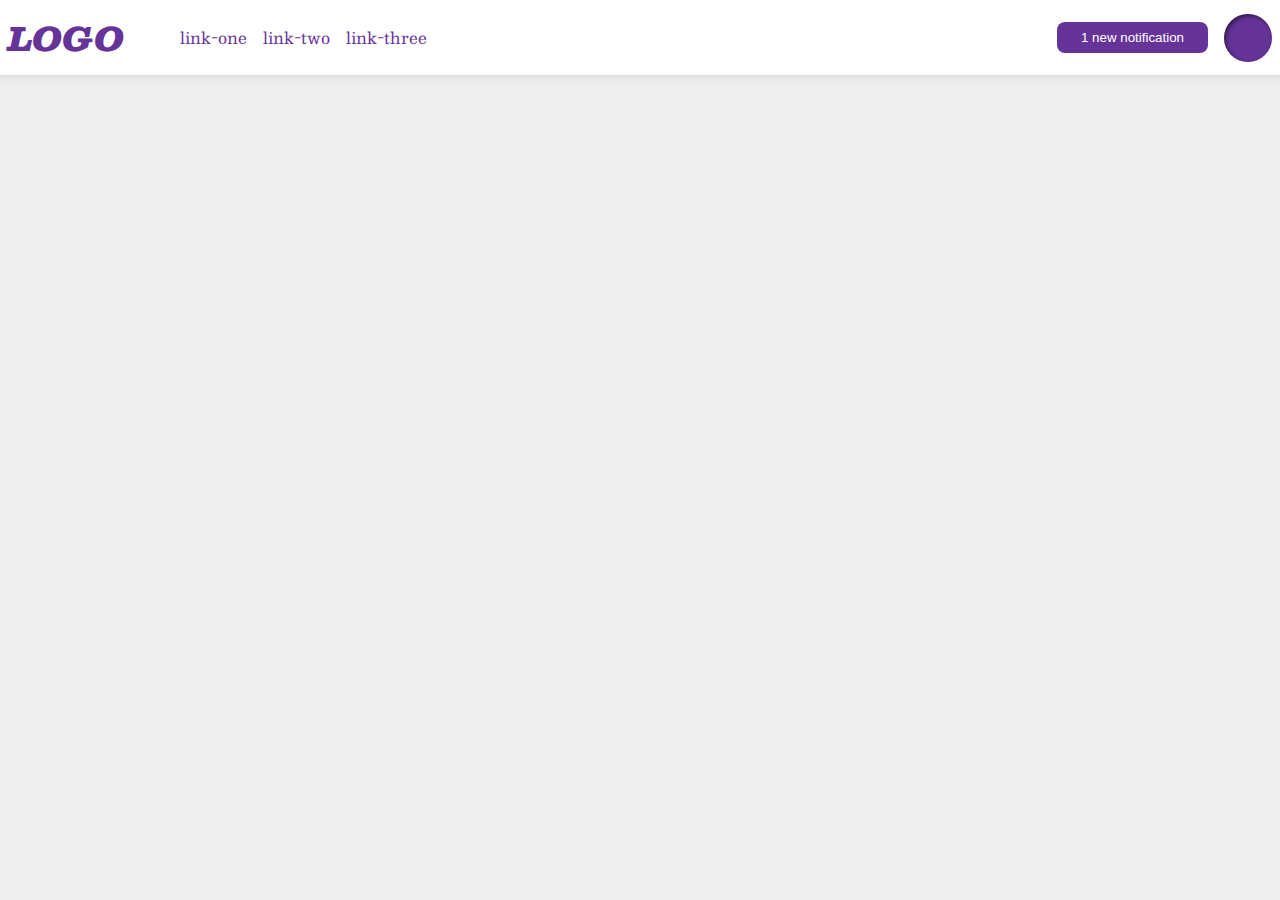
<file: flex/03-flex-header-2/index.html>
<!DOCTYPE html>
<html lang="en">
  <head>
    <meta charset="UTF-8">
    <meta http-equiv="X-UA-Compatible" content="IE=edge">
    <meta name="viewport" content="width=device-width, initial-scale=1.0">
    <title>Flex Header 2</title>
    <link rel="stylesheet" href="style.css">
  </head>
  <body>
    <div class="header">
      <div class="left">
        <div class="logo">
          LOGO
        </div>
        <ul class="links">
          <li><a href="https://google.com">link-one</a></li>
          <li><a href="https://google.com">link-two</a></li>
          <li><a href="https://google.com">link-three</a></li>
        </ul>
      </div>
      <div class="right">
        <button class="notifications">
          1 new notification
        </button>
        <div class="profile-image"></div>
      </div>
    </div>
  </body>
</html>
</file>
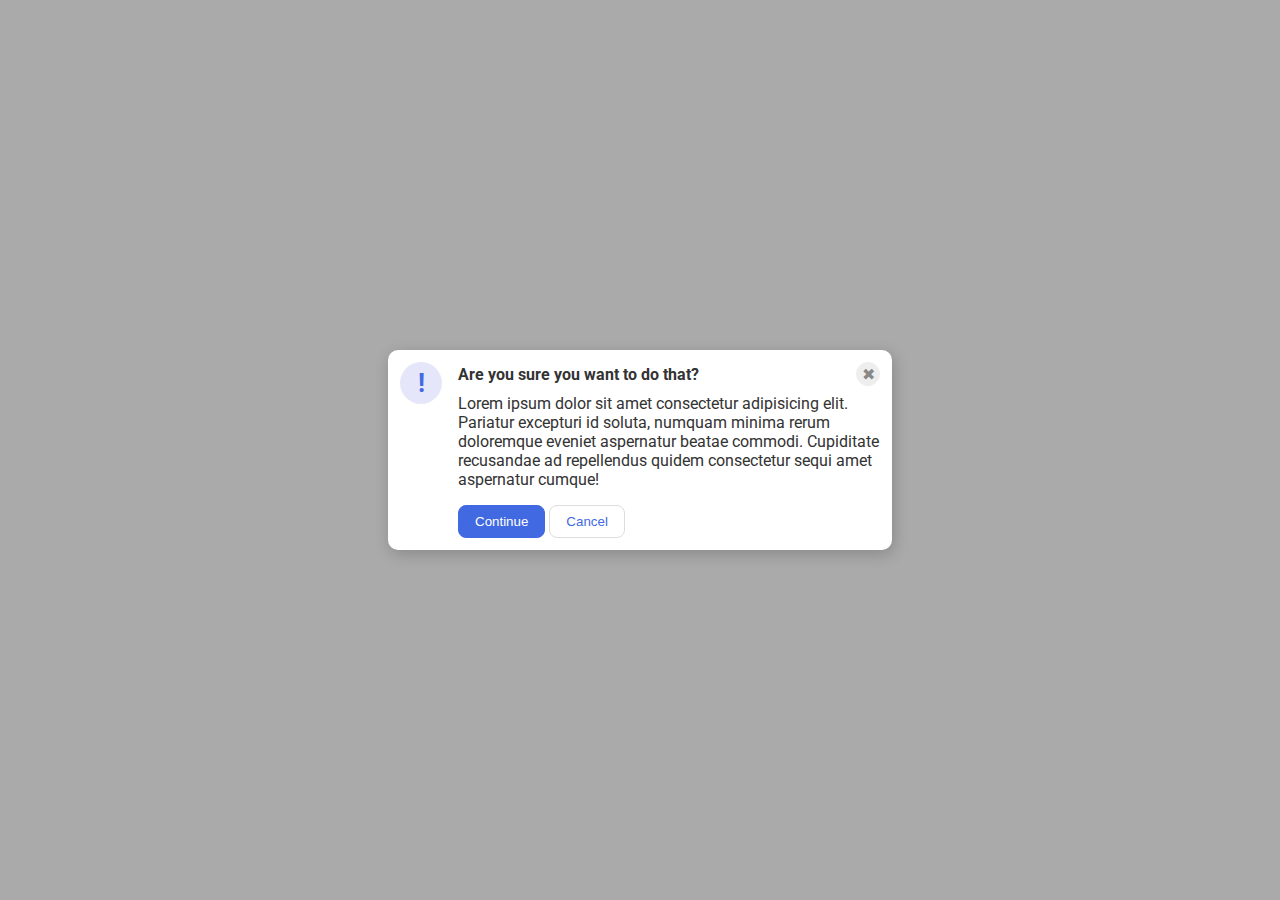
<file: flex/05-flex-modal/index.html>
<!DOCTYPE html>
<html lang="en">
  <head>
    <meta charset="UTF-8">
    <meta http-equiv="X-UA-Compatible" content="IE=edge">
    <meta name="viewport" content="width=device-width, initial-scale=1.0">
    <link rel="stylesheet" href="style.css">
    <title>Modal</title>
  </head>
  <body>
    <div class="modal">
      <div class="icon">!</div>
      <div class="section">
        <div class="header">Are you sure you want to do that?
          <button class="close-button">✖</button>
        </div>
        <div class="text">Lorem ipsum dolor sit amet consectetur adipisicing elit. Pariatur excepturi id soluta, numquam minima rerum doloremque eveniet aspernatur beatae commodi. Cupiditate recusandae ad repellendus quidem consectetur sequi amet aspernatur cumque!</div>
        <button class="continue">Continue</button>
        <button class="cancel">Cancel</button>
      </div>
    </div>
  </body>
</html>
</file>
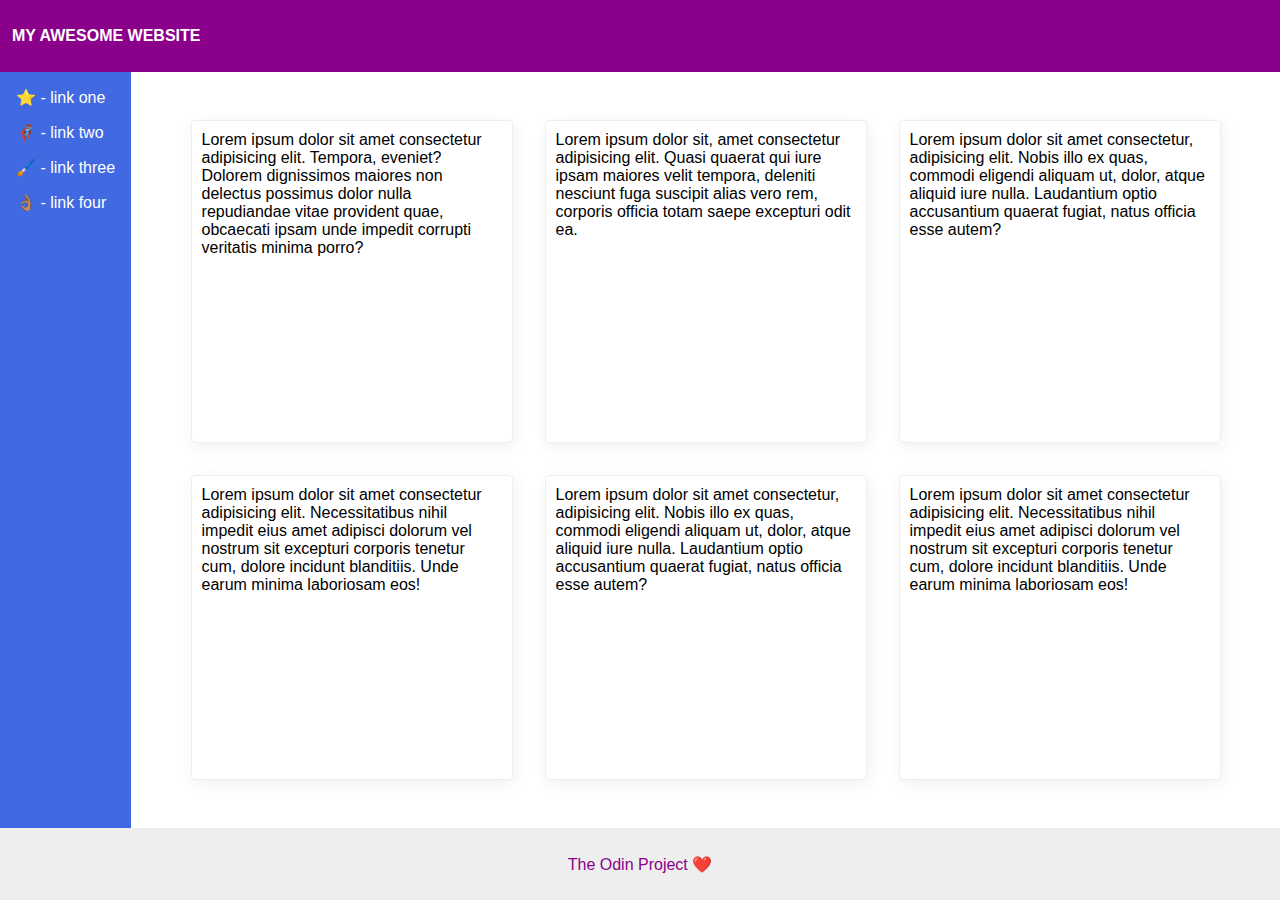
<file: flex/07-flex-layout-2/index.html>
<!DOCTYPE html>
<html lang="en">
  <head>
    <meta charset="UTF-8">
    <meta http-equiv="X-UA-Compatible" content="IE=edge">
    <meta name="viewport" content="width=device-width, initial-scale=1.0">
    <title>The Holy Grail</title>
    <link rel="stylesheet" href="style.css">
  </head>
  <body>
    <div class="header">
      MY AWESOME WEBSITE
    </div>
    
    <div class="content">
      <div class="sidebar">
        <ul>
          <li><a href="#">⭐ - link one</a></li>
          <li><a href="#">🦸🏽‍♂️ - link two</a></li>
          <li><a href="#">🖌️ - link three</a></li>
          <li><a href="#">👌🏽 - link four</a></li>
        </ul>
      </div>
    
      <div class="cards">
        <div class="card">Lorem ipsum dolor sit amet consectetur adipisicing elit. Tempora, eveniet? Dolorem dignissimos maiores non delectus possimus dolor nulla repudiandae vitae provident quae, obcaecati ipsam unde impedit corrupti veritatis minima porro?</div>
        <div class="card">Lorem ipsum dolor sit, amet consectetur adipisicing elit. Quasi quaerat qui iure ipsam maiores velit tempora, deleniti nesciunt fuga suscipit alias vero rem, corporis officia totam saepe excepturi odit ea.</div>
        <div class="card">Lorem ipsum dolor sit amet consectetur, adipisicing elit. Nobis illo ex quas, commodi eligendi aliquam ut, dolor, atque aliquid iure nulla. Laudantium optio accusantium quaerat fugiat, natus officia esse autem?</div>
        <div class="card">Lorem ipsum dolor sit amet consectetur adipisicing elit. Necessitatibus nihil impedit eius amet adipisci dolorum vel nostrum sit excepturi corporis tenetur cum, dolore incidunt blanditiis. Unde earum minima laboriosam eos!</div>
        <div class="card">Lorem ipsum dolor sit amet consectetur, adipisicing elit. Nobis illo ex quas, commodi eligendi aliquam ut, dolor, atque aliquid iure nulla. Laudantium optio accusantium quaerat fugiat, natus officia esse autem?</div>
        <div class="card">Lorem ipsum dolor sit amet consectetur adipisicing elit. Necessitatibus nihil impedit eius amet adipisci dolorum vel nostrum sit excepturi corporis tenetur cum, dolore incidunt blanditiis. Unde earum minima laboriosam eos!</div>
      </div>
    </div>
    <div class="footer">
      The Odin Project ❤️
    </div>
  </body>
</html>
</file>
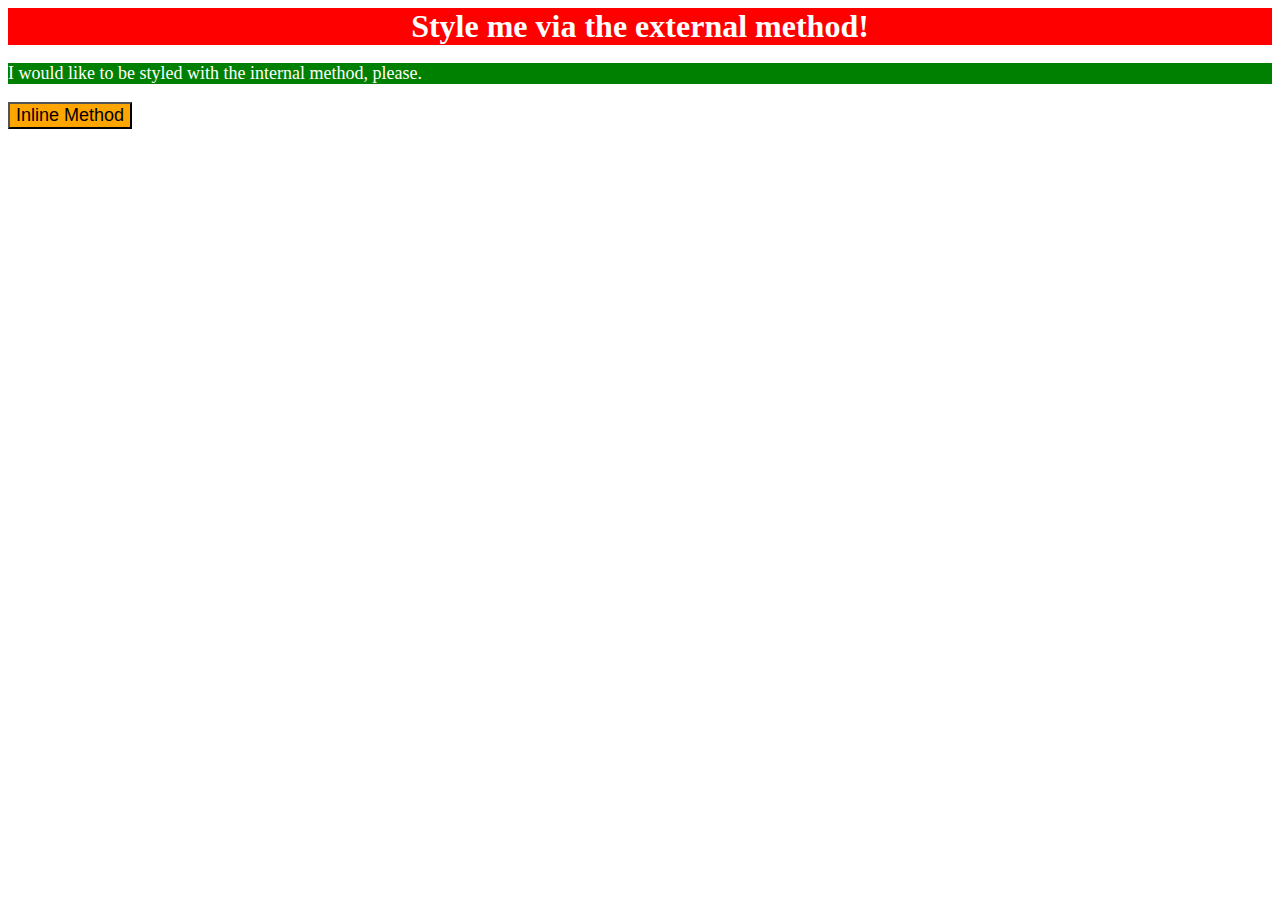
<file: foundations/01-css-methods/index.html>
<!DOCTYPE html>
<html lang="en">
  <head>
    <meta charset="UTF-8">
    <meta http-equiv="X-UA-Compatible" content="IE=edge">
    <meta name="viewport" content="width=device-width, initial-scale=1.0">
    <link rel="stylesheet" href="styles.css">
    <title>Methods for Adding CSS</title>
    <style>
      p {
        background-color: green;
        color: white;
        font-size: 18px;
      }
    </style>
  </head>
  <body>
    <div>Style me via the external method!</div>
    <p>I would like to be styled with the internal method, please.</p>
    <button style="background-color: orange; font-size: 18px;">Inline Method</button>
  </body>
</html>
</file>
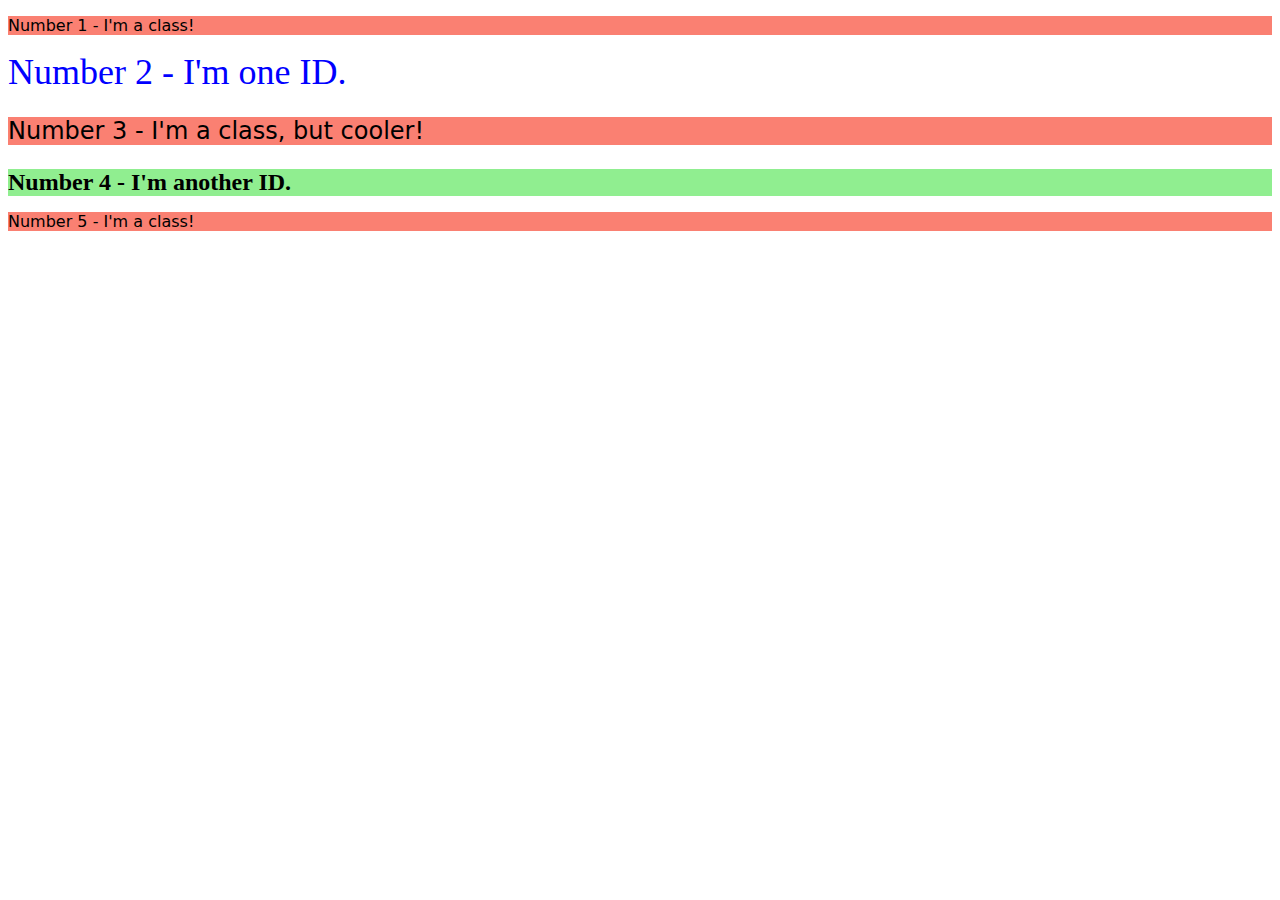
<file: foundations/02-class-id-selectors/index.html>
<!DOCTYPE html>
<html lang="en">
  <head>
    <meta charset="UTF-8">
    <meta http-equiv="X-UA-Compatible" content="IE=edge">
    <meta name="viewport" content="width=device-width, initial-scale=1.0">
    <title>Class and ID Selectors</title>
    <link rel="stylesheet" href="style.css">
  </head>
  <body>
    <p class="odd">Number 1 - I'm a class!</p>
    <div id="two">Number 2 - I'm one ID.</div>
    <p class="odd cool">Number 3 - I'm a class, but cooler!</p>
    <div id="four">Number 4 - I'm another ID.</div>
    <p class="odd">Number 5 - I'm a class!</p>
  </body>
</html>
</file>
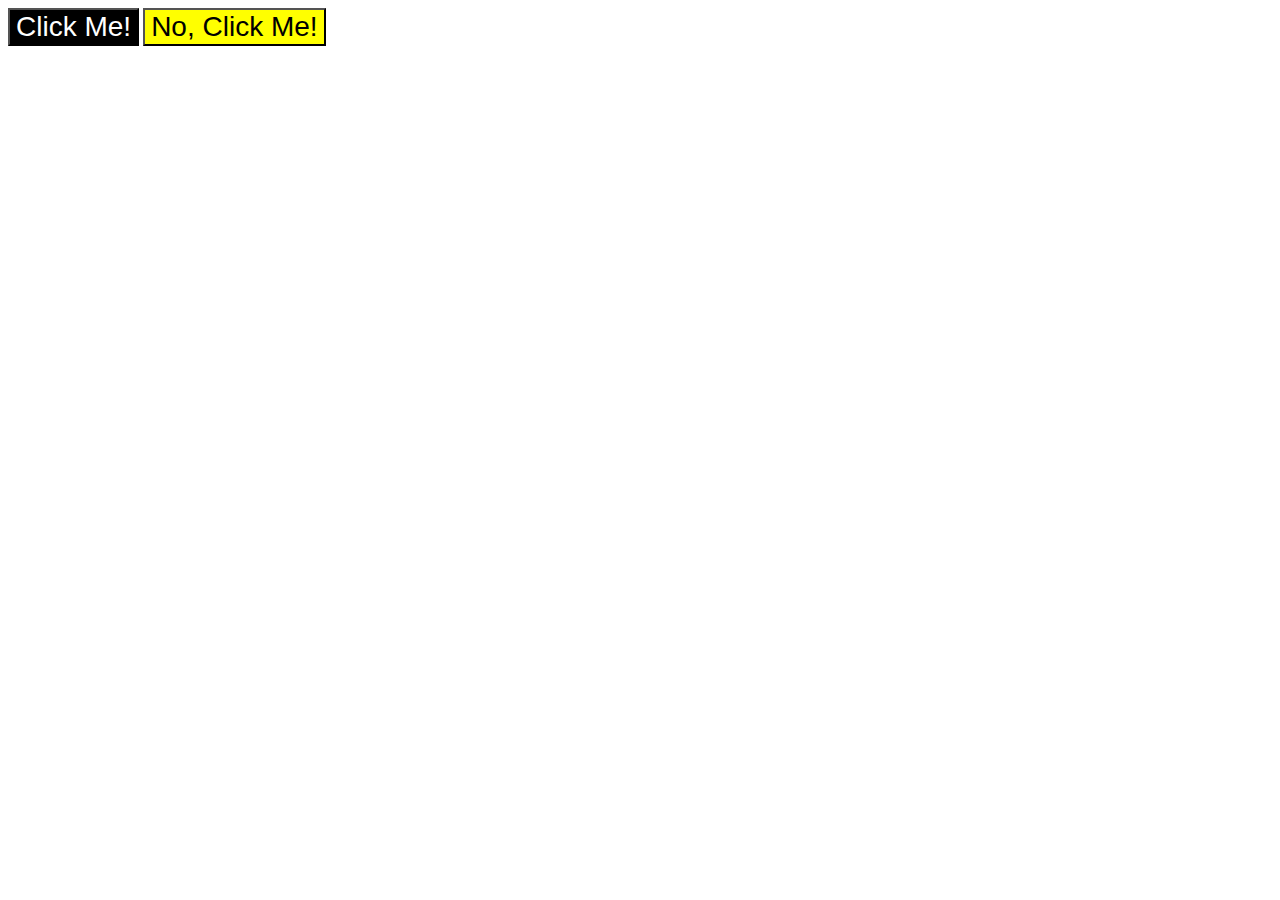
<file: foundations/03-grouping-selectors/index.html>
<!DOCTYPE html>
<html lang="en">
  <head>
    <meta charset="UTF-8">
    <meta http-equiv="X-UA-Compatible" content="IE=edge">
    <meta name="viewport" content="width=device-width, initial-scale=1.0">
    <title>Grouping Selectors</title>
    <link rel="stylesheet" href="style.css">
  </head>
  <body>
    <button class="yesClick">Click Me!</button>
    <button class="noClick">No, Click Me!</button>
  </body>
</html>
</file>
<file: flex/03-flex-header-2/style.css>
/* this is some magical font-importing.  
you'll learn about it later. */
@import url('https://fonts.googleapis.com/css2?family=Besley:ital,wght@0,400;1,900&display=swap');

body {
  margin: 0;
  background: #eee;
  font-family: Besley, serif;
}

.header {
  background: white;
  border-bottom: 1px solid #ddd;
  box-shadow: 0 0 8px rgba(0,0,0,.1);
  display: flex;
  justify-content: space-between;
  padding: 8px;
}

.profile-image {
  background: rebeccapurple;
  box-shadow: inset 2px 2px 4px rgba(0,0,0,.5);
  border-radius: 50%;
  width: 48px;
  height: 48px;
}

.logo {
  color: rebeccapurple;
  font-size: 32px;
  font-weight: 900;
  font-style: italic;
}

button {
  border: none;
  border-radius: 8px;
  background: rebeccapurple;
  color: white;
  padding: 8px 24px;
}

a {
  /* this removes the line under our links */
  text-decoration: none;
  color: rebeccapurple;
}

ul {
  list-style-type: none;
  display: flex;
  gap: 16px;
}

.left, .right {
  display: flex;
  align-items: center;
  gap: 16px;
}
</file>
<file: flex/05-flex-modal/style.css>
@import url('https://fonts.googleapis.com/css2?family=Roboto:wght@400;700&display=swap');

html, body {
  height: 100%;
}

body {
  font-family: Roboto, sans-serif;
  margin: 0;
  background: #aaa;
  color: #333;
  /* I'll give you this one for free lol */
  display: flex;
  align-items: center;
  justify-content: center;
}

.modal {
  background: white;
  width: 480px;
  border-radius: 10px;
  box-shadow: 2px 4px 16px rgba(0,0,0,.2);
}

.icon {
  color: royalblue;
  font-size: 26px;
  font-weight: 700;
  background: lavender;
  width: 42px;
  height: 42px;
  border-radius: 50%;
  display: flex;
  align-items: center;
  justify-content: center;
}

.close-button {
  background: #eee;
  border-radius: 50%;
  color: #888;
  font-weight: 400;
  font-size: 16px;
  height: 24px;
  width: 24px;
  display: flex;
  align-items: center;
  justify-content: center;
  border: 1px solid #eee;
  padding: 0;
}

button {
  cursor: pointer;
  padding: 8px 16px;
  border-radius: 8px;
}

button.continue {
  background: royalblue;
  border: 1px solid royalblue;
  color: white;
}

button.cancel {
  background: white;
  border: 1px solid #ddd;
  color: royalblue;
}

.modal {
  display: flex;
  padding: 12px;
  gap: 16px;
}

.icon {
  flex-shrink: 0;
}

.header {
  display: flex;
  justify-content: space-between;
  font-weight: bold;
  align-items: center;
  margin-bottom: 8px;
}

.text {
  margin-bottom: 16px;
}
</file>
<file: flex/07-flex-layout-2/style.css>
body {
  font-family: -apple-system, BlinkMacSystemFont, 'Segoe UI', Roboto, Oxygen, Ubuntu, Cantarell, 'Open Sans', 'Helvetica Neue', sans-serif;
  margin: 0;
  min-height: 100vh;
  display: flex;
  flex-direction: column;
}

.header {
  height: 72px;
  background: darkmagenta;
  color: white;
  padding-left: 12px;
  font-weight: bold;
}

.footer {
  height: 72px;
  background: #eee;
  color: darkmagenta;
  justify-content: center;
}

.header, .footer {
  display: flex;
  align-items: center;
}

.sidebar {
  display: flex;
  justify-content: flex-start;
  background: royalblue;
  box-sizing: border-box;
  flex-shrink: 0;
  padding: 16px;
}

.content {
  display: flex;
  flex: 1;
}

.cards {
  display: flex;
  flex-wrap: wrap;
  gap: 32px;
  padding: 48px;
  justify-content: center;
}

.card {
  border: 1px solid #eee;
  box-shadow: 2px 4px 16px rgba(0,0,0,.06);
  border-radius: 4px;
  width: 300px;
  padding: 10px;
}

ul {
  list-style-type: none;
  margin: 0;
  padding: 0;
}

li {
 margin-bottom: 16px;
}

a {
  text-decoration: none;
  color: white;
}
</file>
<file: foundations/01-css-methods/styles.css>
div {
	background-color: red;
	color: white;
	font-size: 32px;
	text-align: center;
	font-weight: bold;
}
</file>
<file: foundations/02-class-id-selectors/style.css>
.odd {
	background-color: salmon;
	font-family: Verdana, "DejaVu Sans", sans-serif; 
}

#two {
	color: blue;
	font-size: 36px;
}

#four {
	background-color: lightgreen;
	font-size: 24px;
	font-weight: bold;
}

.odd.cool {
	font-size: 24px;
}
</file>
<file: foundations/03-grouping-selectors/style.css>
.yesClick, .noClick {
	font-size: 28px;
	font-family: Helvetica, 'Times New Roman', sans-serif;
}

.yesClick {
	background-color: black;
	color: white;
}

.noClick {
	background-color: yellow;
}
</file>
